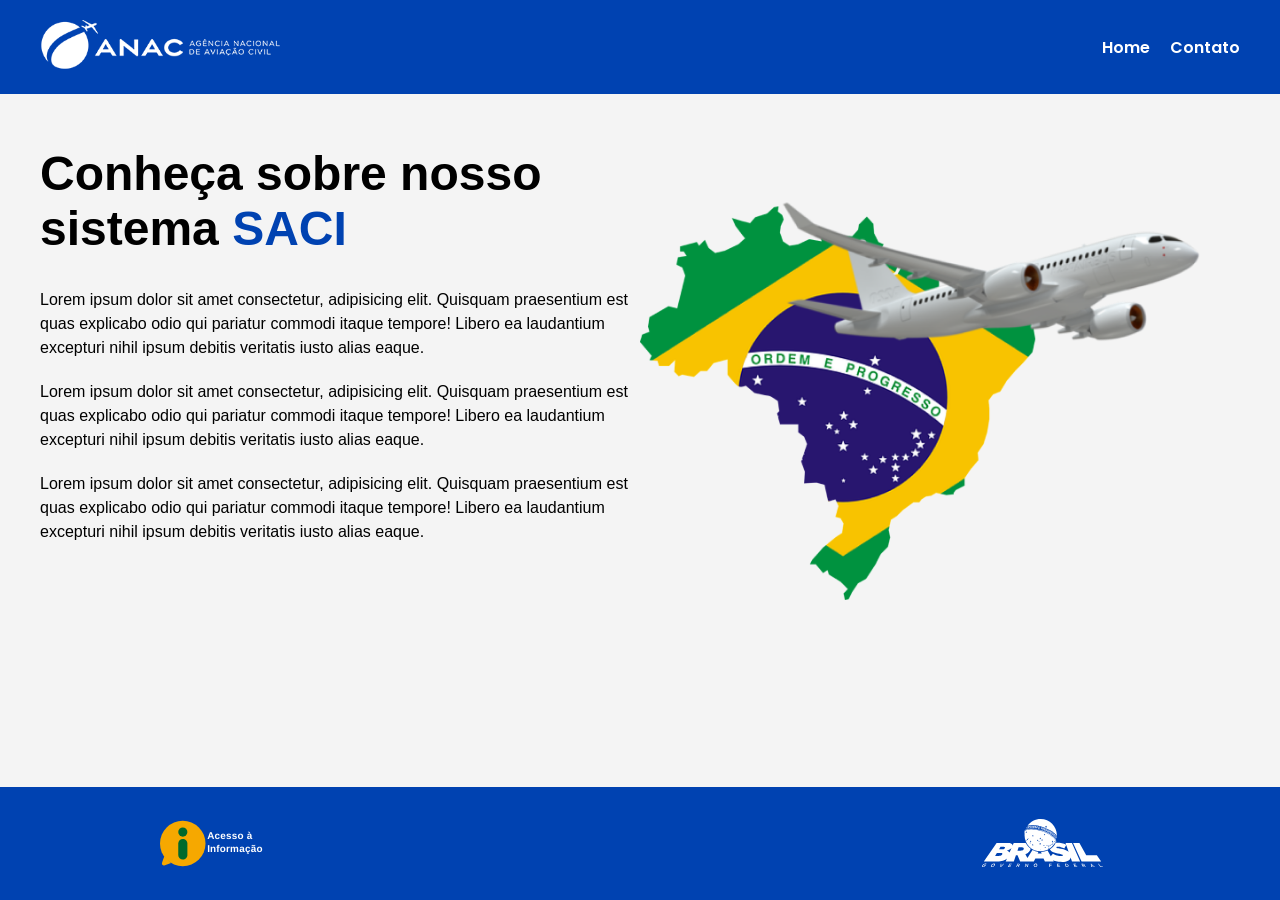
<file: index.html>
<!DOCTYPE html>
<html lang="pt-br">
  <head>
    <meta charset="UTF-8" />
    <meta name="viewport" content="width=device-width, initial-scale=1.0" />
    <title>SACI - Sistema ANAC</title>
    <link rel="stylesheet" href="styles.css" />
    <link rel="shortcut icon" href="favicon.ico" type="image/x-icon">
    <link href="https://fonts.googleapis.com/css2?family=Poppins:wght@400;600&display=swap" rel="stylesheet">
  </head>
  <body>
    <header>
      <div class="container">
        <div class="logo">
            <a href="index.html">
                <img src="logo.png" alt="Logo"/>
            </a>
        </div>
        <nav class="nav">
          <a href="index.html">Home</a>
          <a href="contact.html">Contato</a>
        </nav>
      </div>
    </header>
    <main class="container">
      <div class="content">
        <h1>Conheça sobre nosso<br />sistema <span>SACI</span></h1>
        <p>
            Lorem ipsum dolor sit amet consectetur, adipisicing elit. Quisquam praesentium est quas explicabo odio qui pariatur commodi itaque tempore! Libero ea laudantium excepturi nihil ipsum debitis veritatis iusto alias eaque.
        </p>
        <p>
            Lorem ipsum dolor sit amet consectetur, adipisicing elit. Quisquam praesentium est quas explicabo odio qui pariatur commodi itaque tempore! Libero ea laudantium excepturi nihil ipsum debitis veritatis iusto alias eaque.
        </p>
        <p>
            Lorem ipsum dolor sit amet consectetur, adipisicing elit. Quisquam praesentium est quas explicabo odio qui pariatur commodi itaque tempore! Libero ea laudantium excepturi nihil ipsum debitis veritatis iusto alias eaque.
        </p>
      </div>
      <div class="image-container">
        <img src="banner.png" alt="Imagem Placeholder" />
      </div>
    </main>
    <footer>
        <div id="footer" class="rodape">
            <div id="footer-brasil" class="footer-logos">
                <div id="wrapper-footer-brasil">
                    <a href="http://www.acessoainformacao.gov.br/">
                        <span class="logo-acesso-footer"></span>
                    </a>
                    <a href="http://www.brasil.gov.br/"><span
                            class="logo-brasil-footer"></span>
                        </a>
                    </div>
            </div>
        </div>
    </footer>
  </body>
</html>
</file>
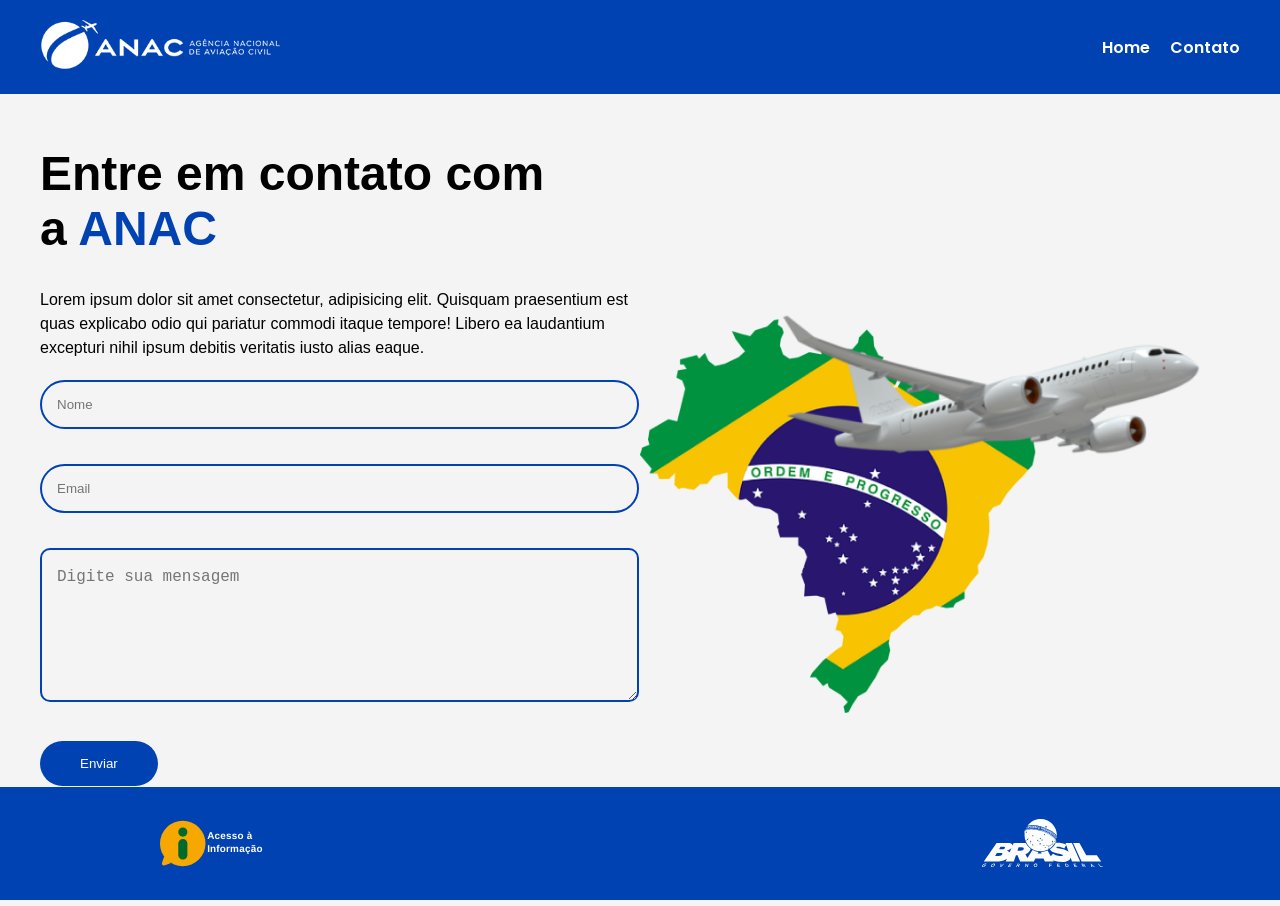
<file: contact.html>
<!DOCTYPE html>
<html lang="pt-br">
  <head>
    <meta charset="UTF-8" />
    <meta name="viewport" content="width=device-width, initial-scale=1.0" />
    <title>SACI - Sistema ANAC</title>
    <link rel="stylesheet" href="styles.css" />
    <link rel="shortcut icon" href="favicon.ico" type="image/x-icon">
    <link href="https://fonts.googleapis.com/css2?family=Poppins:wght@400;600&display=swap" rel="stylesheet">
  </head>
  <body>
    <header>
      <div class="container">
        <div class="logo">
            <a href="index.html">
                <img src="logo.png" alt="Logo"/>
            </a>
        </div>
        <nav class="nav">
          <a href="index.html">Home</a>
          <a href="contact.html">Contato</a>
        </nav>
      </div>
    </header>
    <main class="container">
      <div class="content">
        <h1>Entre em contato com<br />a <span>ANAC</span></h1>
        <p>
            Lorem ipsum dolor sit amet consectetur, adipisicing elit. Quisquam praesentium est quas explicabo odio qui pariatur commodi itaque tempore! Libero ea laudantium excepturi nihil ipsum debitis veritatis iusto alias eaque.
        </p>
        <form>
          <div class="form-group">
            <input type="text" name="Nome" placeholder="Nome" required />
          </div>
          <div class="form-group">
            <input type="email" name="Email" placeholder="Email" required />
          </div>
          <div class="form-group">
            <textarea id="message" name="Mensagem" rows="5" placeholder="Digite sua mensagem" required></textarea>
          </div>
          <div class="form-group">
            <button type="submit">Enviar</button>
          </div>
        </form>
      </div>
      <div class="image-container">
        <img src="banner.png" alt="Imagem Placeholder" />
      </div>
    </main>
    <footer>
        <div id="footer" class="rodape">
            <div id="footer-brasil" class="footer-logos">
                <div id="wrapper-footer-brasil">
                    <a href="http://www.acessoainformacao.gov.br/">
                        <span class="logo-acesso-footer"></span>
                    </a>
                    <a href="http://www.brasil.gov.br/"><span
                            class="logo-brasil-footer"></span>
                        </a>
                    </div>
            </div>
        </div>
    </footer>
  </body>
</html>
</file>
<file: styles.css>
body {
  font-family: Arial, sans-serif;
  background: #f4f4f4;
  color: #fff;
  margin: 0;
  padding: 0;
  height: 100%;
}
header {
  background: #0042b1;
}
.container {
  max-width: 1200px;
  margin: 0 auto;
  padding: 20px;
  display: flex;
  align-items: center;
  justify-content: space-between;
}
.logo {
  display: flex;
  align-items: center;
  background: transparent;
  border: none !important;
}
.logo img {
  height: 50px;
  margin-right: 10px;
}
.nav {
  display: flex;
  justify-content: flex-end;
}
.nav a {
  color: #ffffff;
  text-decoration: none;
  margin-left: 20px;
  font-family: "Poppins", sans-serif;
  font-weight: 600;
  transition: color 0.3s;
}
.nav a:hover {
  color: #5383e4;
}

main {
  display: flex;
  align-items: center;
  justify-content: space-between;
  padding: 20px;
}

.content {
  max-width: 50%;
  min-height: calc(100% - 100px);
  padding-bottom: 100px; /* Espaço suficiente para o rodapé */
  overflow: auto;
}

.content h1 {
  font-size: 3rem;
  color: #000000;
}
.content h1 span {
  color: #0042b1;
}
.content p {
  font-size: 1rem;
  color: #000000;
  line-height: 1.5;
  margin-top: 20px;
}
.form-group {
  margin-top: 20px;
}
.form-group input {
  padding: 15px;
  width: calc(100% - 35px);
  margin-bottom: 15px;
  border: 2px solid #0042b1;
  border-radius: 30px;
  background: #f4f4f4;
  color: #000000;
}

.form-group textarea {
  padding: 15px;
  width: calc(100% - 35px);
  margin-bottom: 15px;
  border: 2px solid #0042b1;
  border-radius: 10px;
  background: #f4f4f4;
  color: #000000;
  resize: vertical;
  font-size: 1rem;
  line-height: 1.5;
}

.form-group button {
  background: #0042b1;
  color: #fff;
  padding: 15px 40px;
  border: none;
  border-radius: 30px;
  cursor: pointer;
  transition: background 0.3s;
}
.form-group button:hover {
  background: #5383e4;
}
.image-container {
  position: relative;
}
.image-container img {
  max-width: 100%;
}

.logo-acesso-footer {
  float: left;
  width: 107px;
  background: url("info.svg") center no-repeat;
  height: 49px;
}

.logo-brasil-footer {
  float: right;
  background: url("brasil.svg") center no-repeat;
  width: 155px;
  height: 48px;
}

#footer .footer-logos {
  margin: 0px;
  padding: 2em 0;
  max-width: 100%;
  background: #0042b1;
}

div#wrapper-footer-brasil {
  position: relative;
  overflow: hidden;
  margin: 0 auto;
  width: auto;
  padding: 0 20px;
  max-width: 960px;
}

.rodape {
  position: fixed;
  bottom: 0;
  width: 100%;
}
</file>
